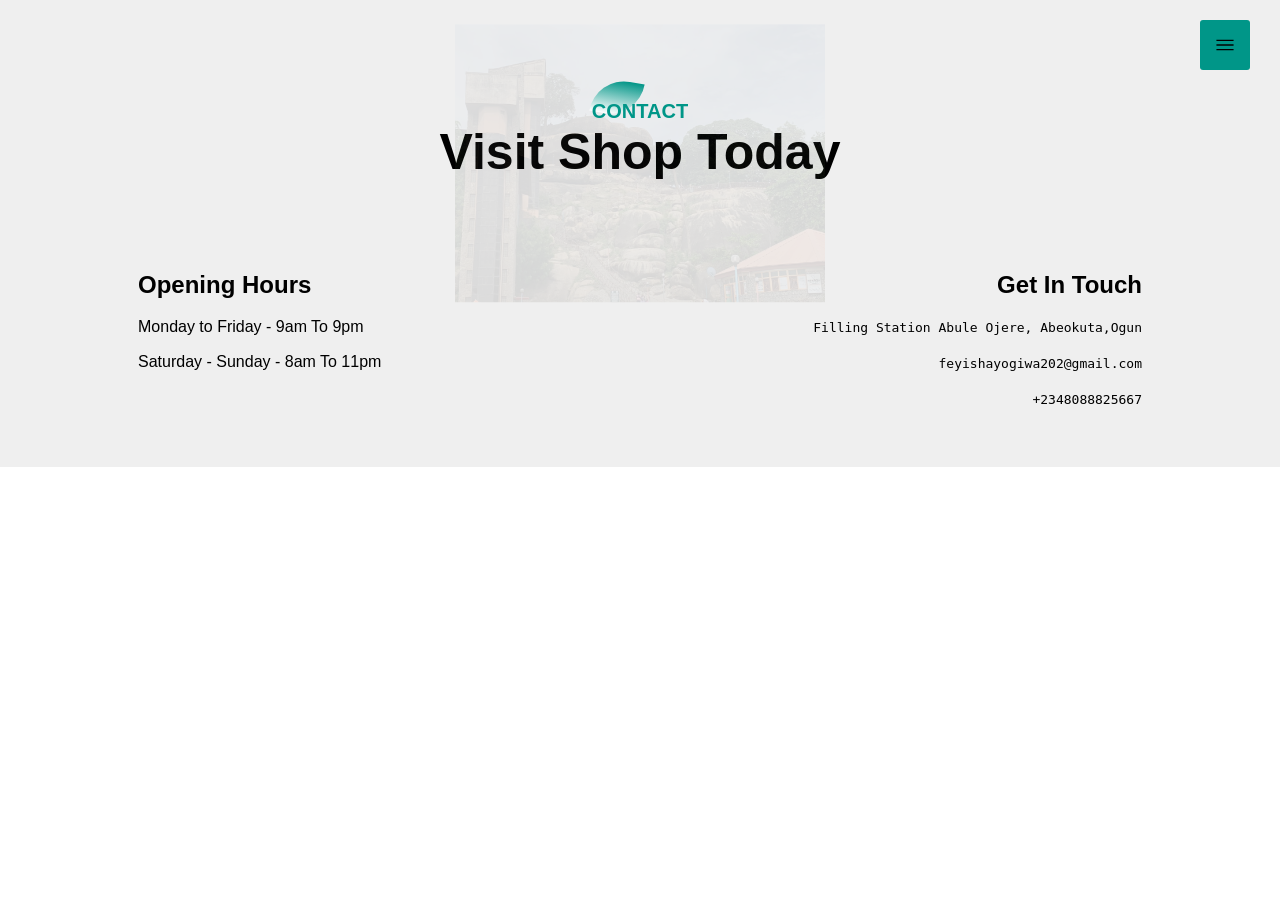
<file: Contact index.html>
<!DOCTYPE html>
<html lang="en">
<head>
    <meta charset="UTF-8">
    <meta name="viewport" content="width=device-width, initial-scale=1.0">
    <title>D.A ACCESSORIES</title>
    <link rel="shortcut icon" href="./Image/DA.png" type="image/x-icon">
    <link rel="stylesheet" href="Contact index.css">
</head>
<body>

    <section id="banner">
        <img src="Image/Coffee.png" class="logo">
      <!---  <div class="logo-text">ROB<span>SON</span></div>   -->
        </section>
        <div id="sideNav">
            <nav>
                <ul>
                    <li><a href="index.html">Home</a></li>
                    <li><a href="photo index.html">Photos</a></li>
                    <li><a href="Services index.html">Services</a></li>
                    <li><a href="Testimonial index.html">Testimonial</a></li>
                </ul>
            </nav>
        </div>
        <div id="menuBtn">
            <img src="Image/icons8-menu-30.png" id="menu">
        </div>
    
    <section id="footer">
        <img src="Image/olumo.jpg" class="footer-img">
        <div class="title-text">
            <p>CONTACT</p>
             <h1>Visit Shop Today</h1>
             </div>

             <div class="Footer-row">
                <div class="footer-left">
                    <h1>Opening Hours <i class='bx bx-time-five'></i></h1>
                    <P>Monday to Friday - 9am To 9pm <i class='bx bx-time-five'></i></h1></P>
                    <p>Saturday - Sunday - 8am To 11pm <i class='bx bxs-calendar-check' ></i></p>
                </div>
                <div class="footer-right">
                    <h1>Get In Touch</h1>
                    <P><a href="Filling Station Abule Ojere, Abeokuta,Ogun"><span>Filling Station Abule Ojere, Abeokuta,Ogun</span></a><i class='bx bxs-edit-location' ></i></P>
                    <P><a href="mailto:feyishayogiwa202@gmail.com"><span>feyishayogiwa202@gmail.com</span></a> <i class='bx bxl-gmail' ></i></P>
                    <P><a href="tel:+2348088825667 "><span>+2348088825667</span></a> <i class='bx bxs-phone-call' ></i></P>
                </div>

             </div>

             <div class="social-links">
                <i class='bx bxl-facebook-circle'></i>
                <a href="https://vm.tiktok.com/ZSHwB5GfrxV6p-wDtCA/"><i class='bx bxl-tiktok'></i></a>
                <i class='bx bxl-instagram'></i>
                <i class='bx bxl-gmail'></i>
                <a href="https://wa.me/2348088825667"><i class='bx bxl-whatsapp'></i></a>
             </div>

    </section>
    <script src="index.js"></script>
</body>
</html>
</file>
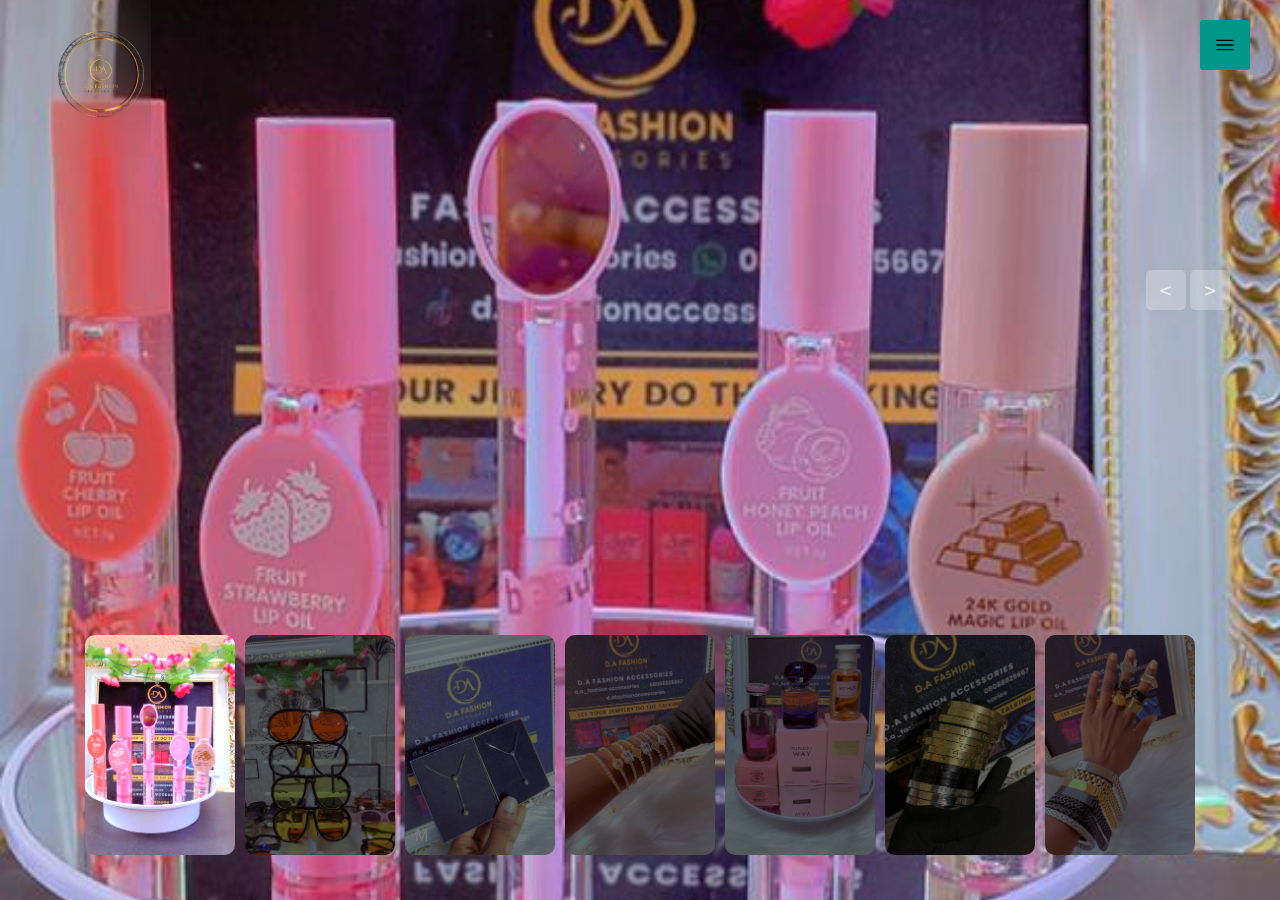
<file: photo index.html>
<!DOCTYPE html>
<html lang="en">
<head>
    <meta charset="UTF-8">
    <meta name="viewport" content="width=device-width, initial-scale=1.0">
    <title>D.A ACCESSORIES</title>
    <link rel="shortcut icon" href="./Image/DA.png" type="image/x-icon">
    <link rel="stylesheet" href="photo index.css">

</head>
<body>
    <header>
        <!--NAV BAR-->
            <section id="banner">
            <img src="Image/DA.png" class="logo">
            <div class="logo-text"><span></span></div>
            </section>
            <div id="sideNav">
                <nav>
                    <ul>
                        <li><a href="index.html">Home</a></li>
                        <li><a href="Services index.html">Services</a></li>
                        <li><a href="Contact index.html">About</a></li>
                    </ul>
                </nav>
            </div>
            <div id="menuBtn">
                <img src="Image/icons8-menu-30.png" id="menu">
            </div>
        <class="search">

        </div>
    </header>
        <!--Slider-->
        <div class="slider">
        <div class="list">
            <div class="item active">
                <img src="Image/J11.jpg">
                <div class="content">
                   <!-- <p>Design</p>
                    <h2>Shaving</h2>
                    <p>Lorem ipsum dolor sit amet consectetur adipisicing elit. Officia est, assumenda molestiae magni atque magnam dolore numquam suscipit minus iure vitae? Quaerat repudiandae facere eaque, ipsam magnam impedit cupiditate aut!</p>
                --> 
                </div>
            </div>
            <div class="item">
                <img src="Image/J5.jpg">
                <div class="content">
                   <!-- <p>Design</p>
                    <h2>After Shaving</h2>
                    <p>Lorem ipsum dolor sit amet consectetur adipisicing elit. Officia est, assumenda molestiae magni atque magnam dolore numquam suscipit minus iure vitae? Quaerat repudiandae facere eaque, ipsam magnam impedit cupiditate aut!</p>
                        -->
                </div>
            </div>
            <div class="item">
                <img src="Image/J7.jpg">
                <div class="content">
                    <!-- <p>Design</p>
                    <h2>Hair Locking</h2>
                    !<p>Lorem ipsum dolor sit amet consectetur adipisicing elit. Officia est, assumenda molestiae magni atque magnam dolore numquam suscipit minus iure vitae? Quaerat repudiandae facere eaque, ipsam magnam impedit cupiditate aut!</p>
                        --> 
                </div>
            </div>

            <div class="item">
                <img src="Image/J9.jpg">
                <div class="content">
                   <!--<p>Design</p>
                    <h2>Hair Locking</h2>
                    <p>Lorem ipsum dolor sit amet consectetur adipisicing elit. Officia est, assumenda molestiae magni atque magnam dolore numquam suscipit minus iure vitae? Quaerat repudiandae facere eaque, ipsam magnam impedit cupiditate aut!</p>
                    --> 
                </div>
            </div>
            
            <div class="item">
                <img src="Image/J8.jpg">
                <div class="content">
                  <!--<p>Design</p>
                    <h2>Hair weaving</h2>
                    <p>Lorem ipsum dolor sit amet consectetur adipisicing elit. Officia est, assumenda molestiae magni atque magnam dolore numquam suscipit minus iure vitae? Quaerat repudiandae facere eaque, ipsam magnam impedit cupiditate aut!</p>
                    --> 
                </div>
            </div>

            <div class="item">
                <img src="Image/J6.jpg">
                <div class="content">
                  <!--<p>Design</p>
                    <h2>Hair weaving</h2>
                    <p>Lorem ipsum dolor sit amet consectetur adipisicing elit. Officia est, assumenda molestiae magni atque magnam dolore numquam suscipit minus iure vitae? Quaerat repudiandae facere eaque, ipsam magnam impedit cupiditate aut!</p>
                    --> 
                </div>
            </div>
            
            <div class="item">
                <img src="Image/J3.jpg">
                <div class="content">
                  <!--<p>Design</p>
                    <h2>Hair weaving</h2>
                    <p>Lorem ipsum dolor sit amet consectetur adipisicing elit. Officia est, assumenda molestiae magni atque magnam dolore numquam suscipit minus iure vitae? Quaerat repudiandae facere eaque, ipsam magnam impedit cupiditate aut!</p>
                    --> 
                </div>
            </div>
            

        </div>
        <!--button arrows-->
        <div class="arrows">
            <button id="prev"><</button>
            <button id="next">></button>
        </div>
        <!--thumbnail-->
        <div class="thumbnail">
        <div class="item active">
            <img src="Image/J11.jpg">
            <div class="content">
             <!---  Shaving -->
            </div>
        </div>
        <div class="item">
            <img src="Image/J5.jpg">
            <div class="content">
              <!-- After Shaving -->
            </div>
        </div>
        <div class="item">
            <img src="Image/J7.jpg">
            <div class="content">
            M<!----   Hair Locking  -->
            </div>
        </div>
        <div class="item">
            <img src="Image/J9.jpg">
            <div class="content">
            <!---    Hair weaving -->
            </div>

        </div>
        <div class="item">
            <img src="Image/J8.jpg">
            <div class="content">
          <!----      Hair weaving  -->
            </div>

        </div>
        <div class="item">
            <img src="Image/J6.jpg">
            <div class="content">
           <!----     Hair weaving  -->
            </div>

             </div>
        <div class="item">
            <img src="Image/J3.jpg">
            <div class="content">
          <!----     Hair weaving -->
            </div>
        </div>
        </div>

        
        
        <script src="photo index.js"></script>
        <script src="index.js"></script>
</body>
</html>
</file>
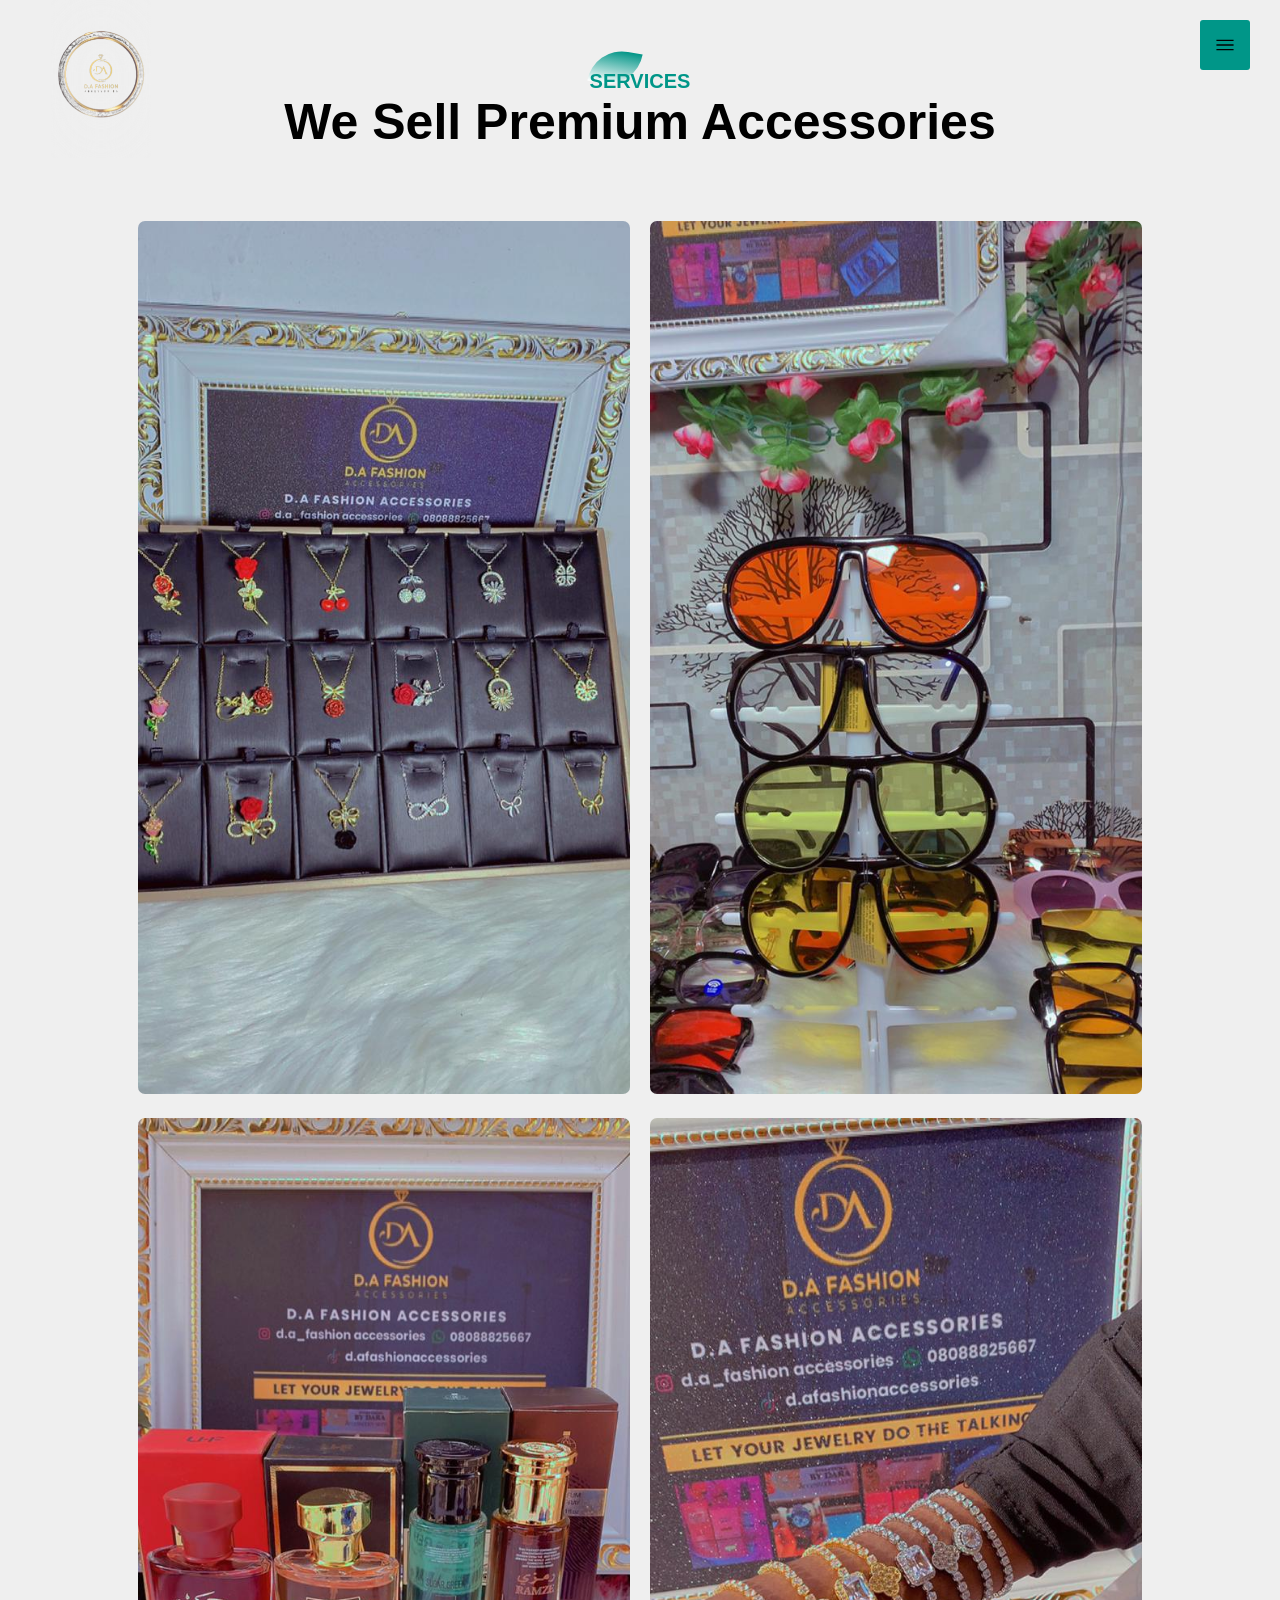
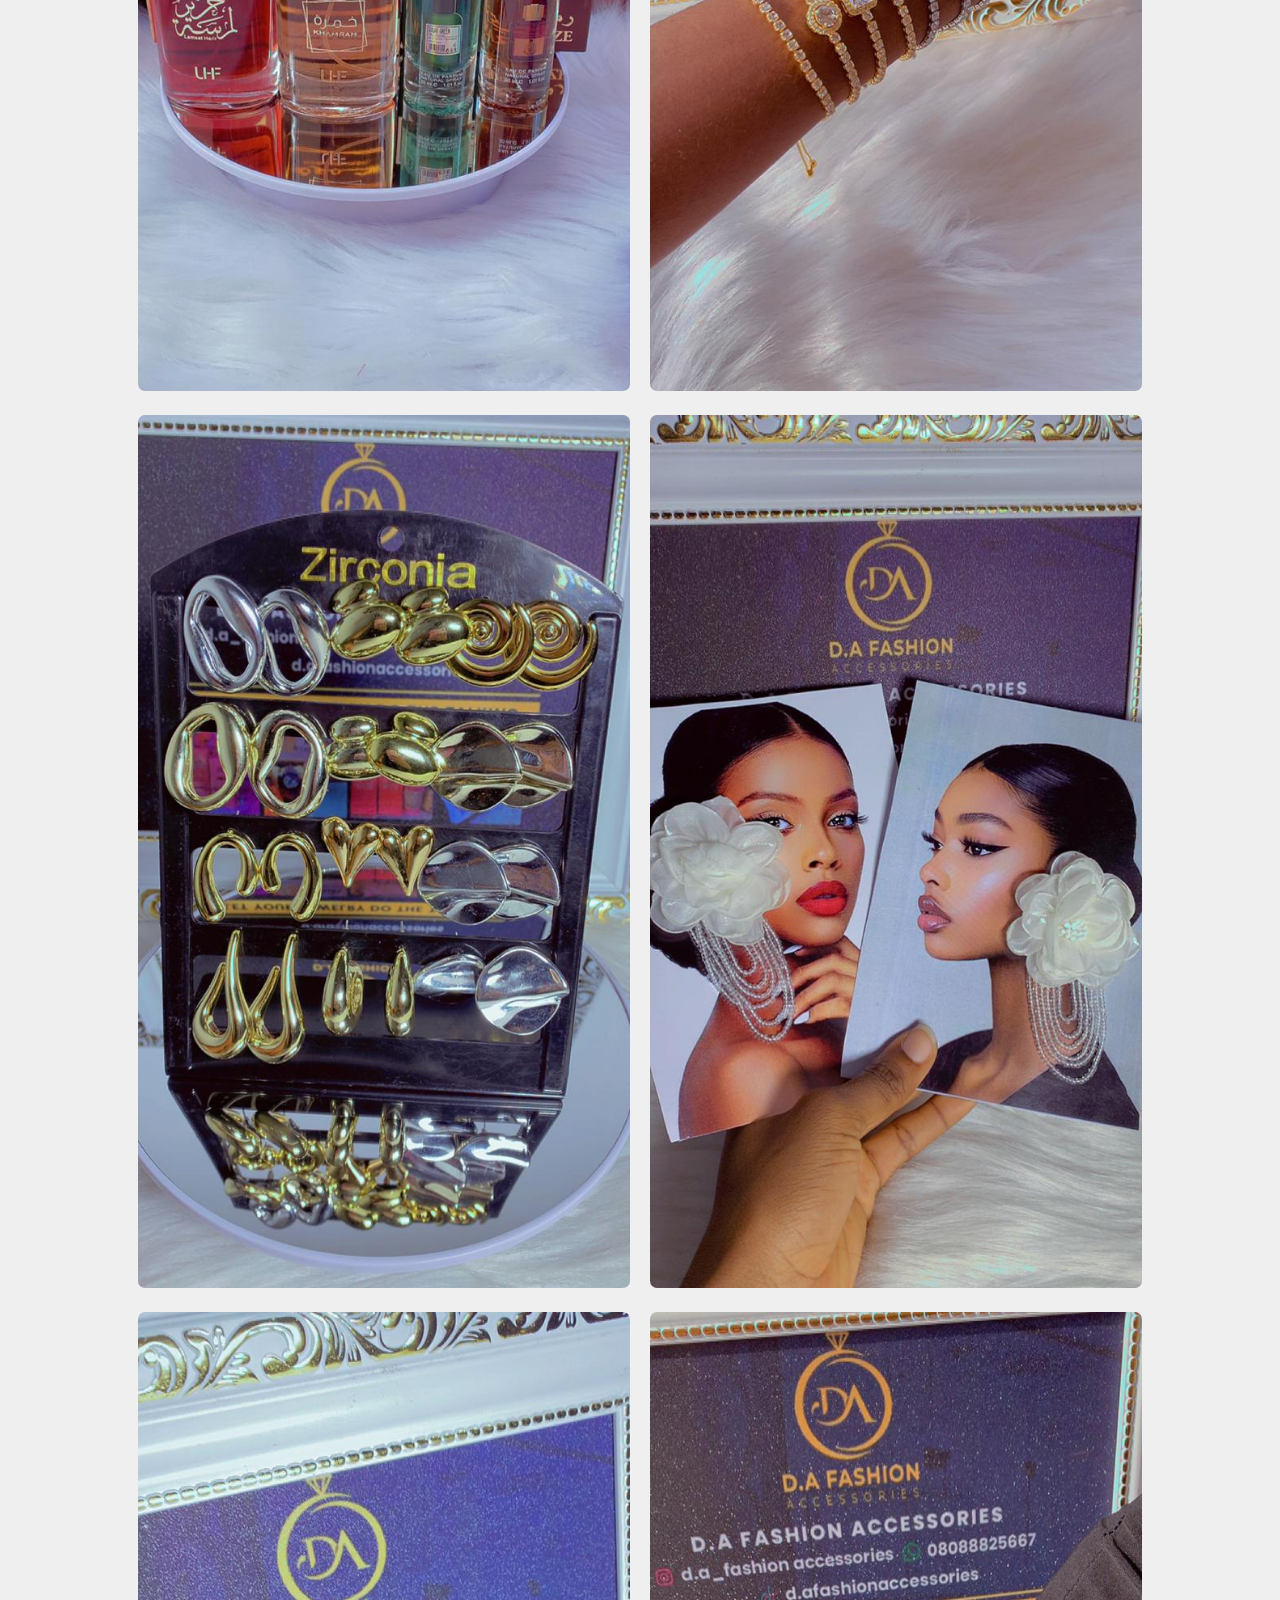
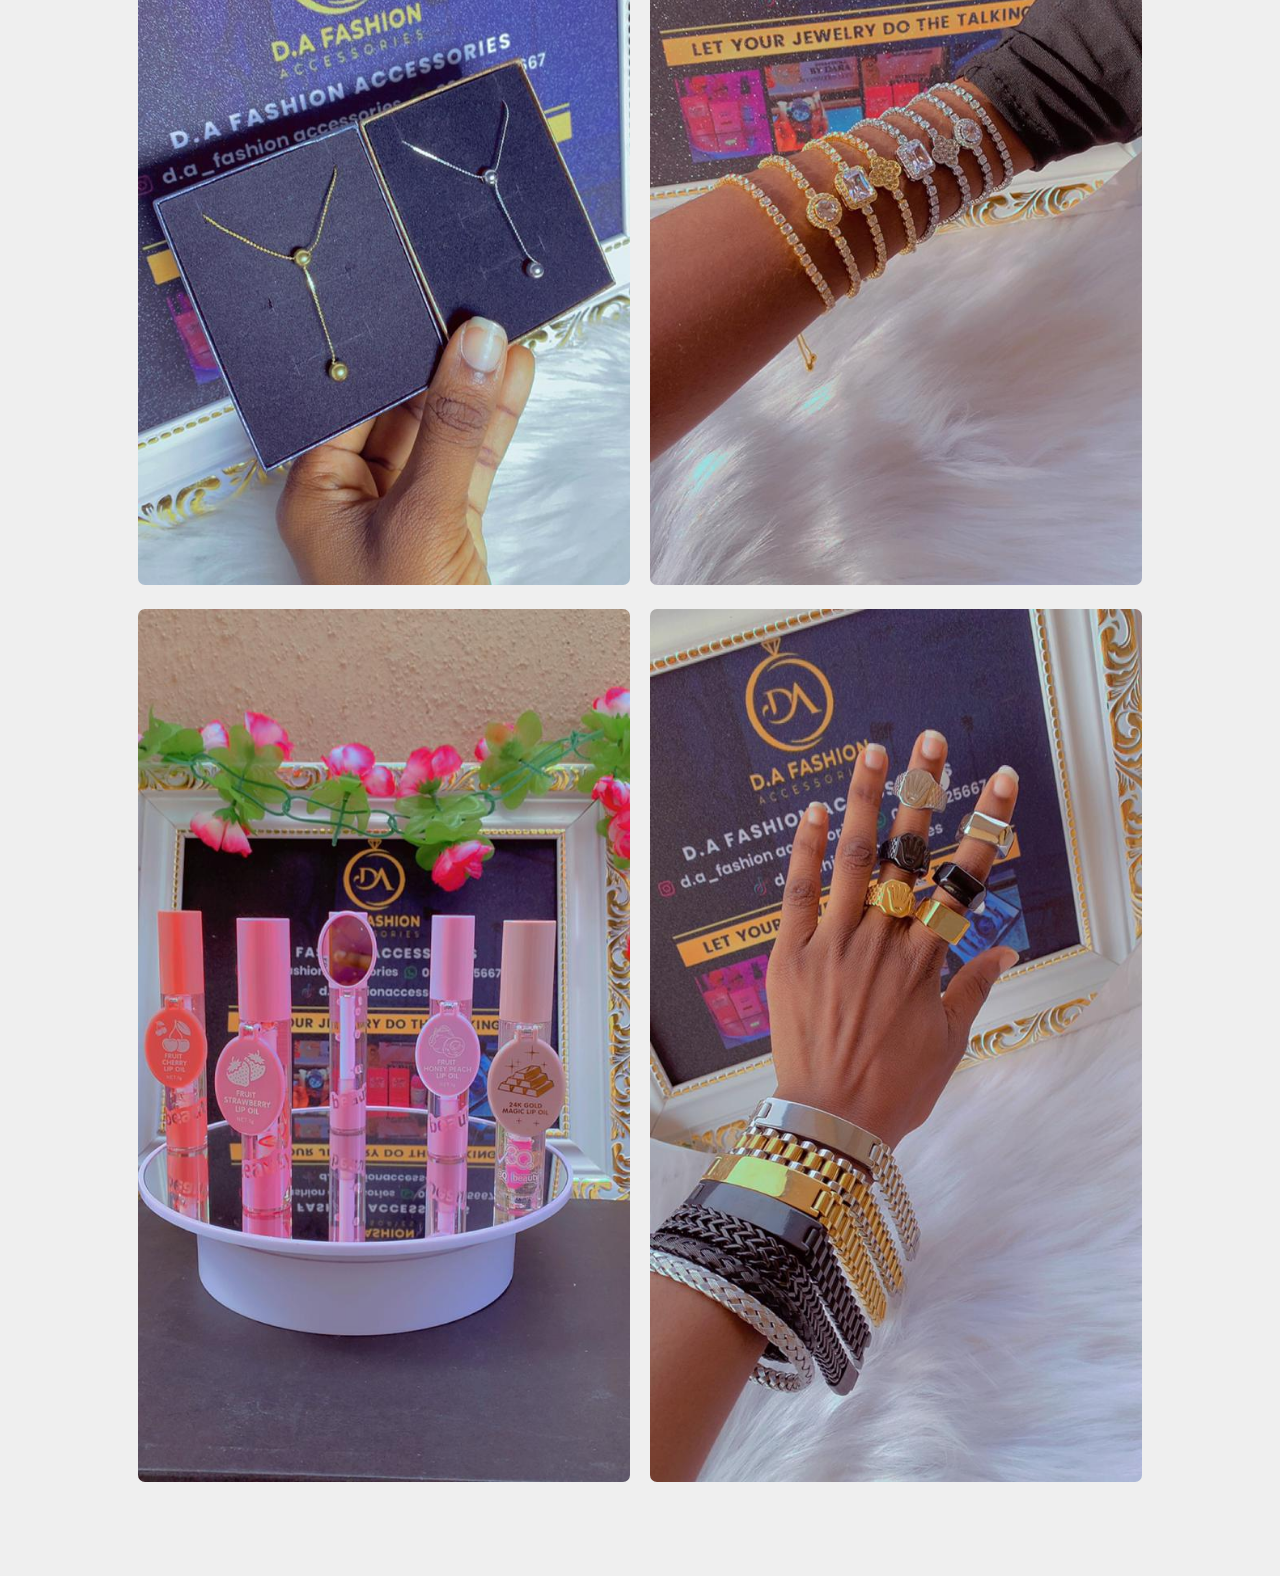
<file: Services index.html>
<!DOCTYPE html>
<html lang="en">
<head>
    <meta charset="UTF-8">
    <meta name="viewport" content="width=device-width, initial-scale=1.0">
    <title>D. A ACCESSORIES</title>
    <link rel="shortcut icon" href="./Image/DA.png" type="image/x-icon">
    <link rel="stylesheet" href="Services index.css">
</head>
<body>
     <section id="banner">
    <img src="Image/DA.png" class="logo">
    <div id="sideNav">
        <nav>
            <ul>
                <li><a href="index.html">Home</a></li>
                <li><a href="photo index.html">Photos</a></li>
                <li><a href="Testimonial index.html">Testimonial</a></li>
                <li><a href="Contact index.html">About</a></li>
            </ul>
        </nav>
    </div>
        <div id="menuBtn">
        <img src="Image/icons8-menu-30.png" id="menu">
    </div>

    <section id="Services">
        <div class="title-text">
        <p>SERVICES</p>
         <h1>We Sell Premium Accessories</h1>
         </div>

         <div class="Service-box">
          <div class="Single-service">
            <img src="Image/J2.jpg">
            <div class="overlay"></div>
            <div class="Service-desc">
              <!--  <h3>Hair Styling</h3>
                <hr>
                <p>Transform Your Look with Stunning Hairstyling At Mikaelson Hair Studio, we believe that beautiful hair is more than just a style—it’s a statement. Our talented stylists are dedicated to creating stunning hairstyles that highlight your unique personality and bring out your natural beauty.</p>
            -->
            </div>
          </div>
          <div class="Single-service">
            <img src="Image/J5.jpg">
            <div class="overlay"></div>
            <div class="Service-desc">
            <!---  <h3>Trim and Cut</h3>
                <hr>
                <p>Why Opt for Our Trims and Cuts? - Meticulous Precision: Every trim and cut is performed with careful attention to detail, delivering a polished and refined look. Diverse Styles: Whether you prefer a sleek and sophisticated look or a trendy and textured style, we offer a variety of options to keep you looking stunning.</p>
            -->
            </div>
          </div>
          <div class="Single-service">
            <img src="Image/J12.jpg">
            <div class="overlay"></div>
            <div class="Service-desc">
           <!----     <h3>After Shaving</h3>
                <hr>
                <p>Radiant and Refreshed After Shaving Experience the ultimate in smooth, radiant skin with our expert shaving services. Our meticulous approach ensures you leave looking and feeling beautifully refreshed, with a clean and polished finish that enhances your natural glow</p>
            -->
            </div>
          </div>
          <div class="Single-service">
            <img src="Image/J9.jpg">
            <div class="overlay"></div>
            <div class="Service-desc">
             <!----   <h3>Hair Control</h3>
                <hr>
                <p>Achieve Perfect Hair Control. Discover the art of flawless hair management with our expert styling tools and techniques. Our image showcases a sleek, well-groomed look that demonstrates precision in hair control, ensuring your style remains impeccable throughout the day.</p>
            -->
            </div>
          </div>
          <div class="Single-service">
            <img src="Image/J1.jpg">
            <div class="overlay"></div>
            <div class="Service-desc">
             <!----   <h3>Hair Control</h3>
                <hr>
                <p>Achieve Perfect Hair Control. Discover the art of flawless hair management with our expert styling tools and techniques. Our image showcases a sleek, well-groomed look that demonstrates precision in hair control, ensuring your style remains impeccable throughout the day.</p>
            -->
            </div>
          </div>
          <div class="Single-service">
            <img src="Image/J4.jpg">
            <div class="overlay"></div>
            <div class="Service-desc">
             <!----   <h3>Hair Control</h3>
                <hr>
                <p>Achieve Perfect Hair Control. Discover the art of flawless hair management with our expert styling tools and techniques. Our image showcases a sleek, well-groomed look that demonstrates precision in hair control, ensuring your style remains impeccable throughout the day.</p>
            -->
            </div>
          </div>
          <div class="Single-service">
            <img src="Image/J7.jpg">
            <div class="overlay"></div>
            <div class="Service-desc">
             <!----   <h3>Hair Control</h3>
                <hr>
                <p>Achieve Perfect Hair Control. Discover the art of flawless hair management with our expert styling tools and techniques. Our image showcases a sleek, well-groomed look that demonstrates precision in hair control, ensuring your style remains impeccable throughout the day.</p>
            -->
            </div>
          </div>
          <div class="Single-service">
            <img src="Image/J9.jpg">
            <div class="overlay"></div>
            <div class="Service-desc">
             <!----   <h3>Hair Control</h3>
                <hr>
                <p>Achieve Perfect Hair Control. Discover the art of flawless hair management with our expert styling tools and techniques. Our image showcases a sleek, well-groomed look that demonstrates precision in hair control, ensuring your style remains impeccable throughout the day.</p>
            -->
            </div>
          </div>
          <div class="Single-service">
            <img src="Image/J11.jpg">
            <div class="overlay"></div>
            <div class="Service-desc">
             <!----   <h3>Hair Control</h3>
                <hr>
                <p>Achieve Perfect Hair Control. Discover the art of flawless hair management with our expert styling tools and techniques. Our image showcases a sleek, well-groomed look that demonstrates precision in hair control, ensuring your style remains impeccable throughout the day.</p>
            -->
            </div>
          </div>
          <div class="Single-service">
            <img src="Image/J3.jpg">
            <div class="overlay"></div>
            <div class="Service-desc">
             <!----   <h3>Hair Control</h3>
                <hr>
                <p>Achieve Perfect Hair Control. Discover the art of flawless hair management with our expert styling tools and techniques. Our image showcases a sleek, well-groomed look that demonstrates precision in hair control, ensuring your style remains impeccable throughout the day.</p>
            -->
            </div>
          </div>
     </div>
    </section>
    <script src="index.js"></script>
</body>
</html>
</file>
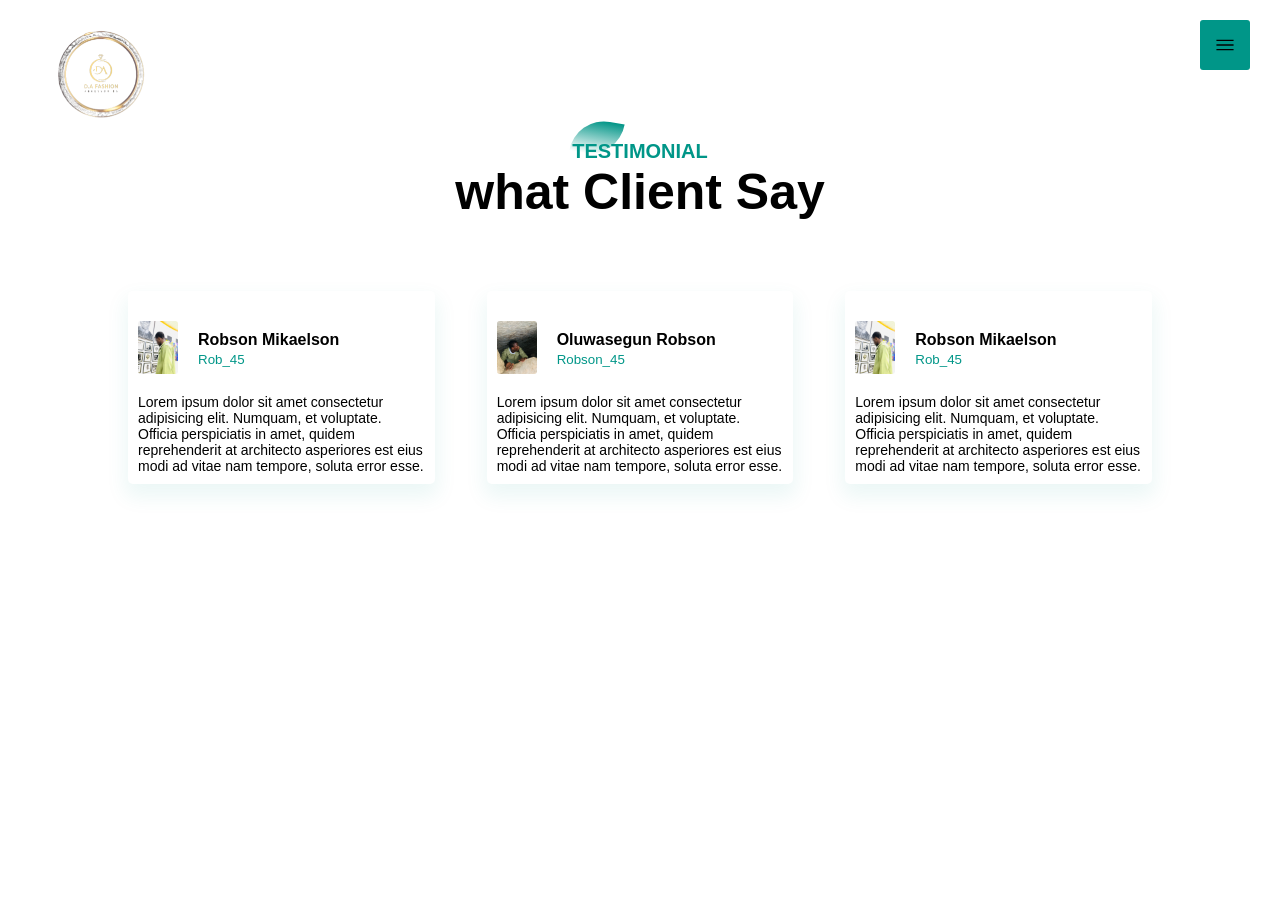
<file: Testimonial index.html>
<!DOCTYPE html>
<html lang="en">
<head>
    <meta charset="UTF-8">
    <meta name="viewport" content="width=device-width, initial-scale=1.0">
    <title>D. A ACCESSORIES</title>
    <link rel="shortcut icon" href="./Image/DA.png" type="image/x-icon">
     <link rel="stylesheet" href="Tesstimonial index.css">
</head>
<body>

    <section id="banner">
        <img src="Image/DA.png" class="logo">
      <!--- <div class="logo-text">ROB<span>SON</span></div>  --> 
        <div id="sideNav">
            <nav>
                <ul>
                    <li><a href="index.html">Home</a></li>
                    <li><a href="photo index.html">Photos</a></li>
                    <li><a href="Services index.html">Services</a></li>
                    <li><a href="Contact index.html">About</a></li>
                </ul>
            </nav>
        </div>
            <div id="menuBtn">
            <img src="Image/icons8-menu-30.png" id="menu">
        </div>

    <section id="testimonial"></section>
        <div class="title-text">
            <p>TESTIMONIAL</p>
             <h1>what Client Say</h1>
             </div>
             <div class="testimonial-row">
                <div class="testimonial-col">
                    <div class="user">
                        <img src="Image/say.jpg">
                        <div class="user-info">
                            <h4>Robson Mikaelson<i class='bx bxl-twitter' ></i></h4>
                            <small>Rob_45</small>
                        </div>
                    </div>
                    <P>Lorem ipsum dolor sit amet consectetur adipisicing elit. Numquam, et voluptate. Officia perspiciatis in amet, quidem reprehenderit at architecto asperiores est eius modi ad vitae nam tempore, soluta error esse.</P>
                </div>
                <div class="testimonial-col">
                    <div class="user">
                        <img src="Image/tell.jpg">
                        <div class="user-info">
                            <h4>Oluwasegun Robson<i class='bx bxl-twitter' ></i></h4>
                            <small>Robson_45</small>
                        </div>
                    </div>
                    <P>Lorem ipsum dolor sit amet consectetur adipisicing elit. Numquam, et voluptate. Officia perspiciatis in amet, quidem reprehenderit at architecto asperiores est eius modi ad vitae nam tempore, soluta error esse.</P>
                </div>
                <div class="testimonial-col">
                    <div class="user">
                        <img src="Image/say.jpg">
                        <div class="user-info">
                            <h4>Robson Mikaelson<i class='bx bxl-twitter' ></i></h4>
                            <small>Rob_45</small>

                        </div>
                    </div>
                    <P>Lorem ipsum dolor sit amet consectetur adipisicing elit. Numquam, et voluptate. Officia perspiciatis in amet, quidem reprehenderit at architecto asperiores est eius modi ad vitae nam tempore, soluta error esse.</P>
                </div>
             </div>
    </section>
    <script src="index.js"></script>
</body>
</html>
</file>
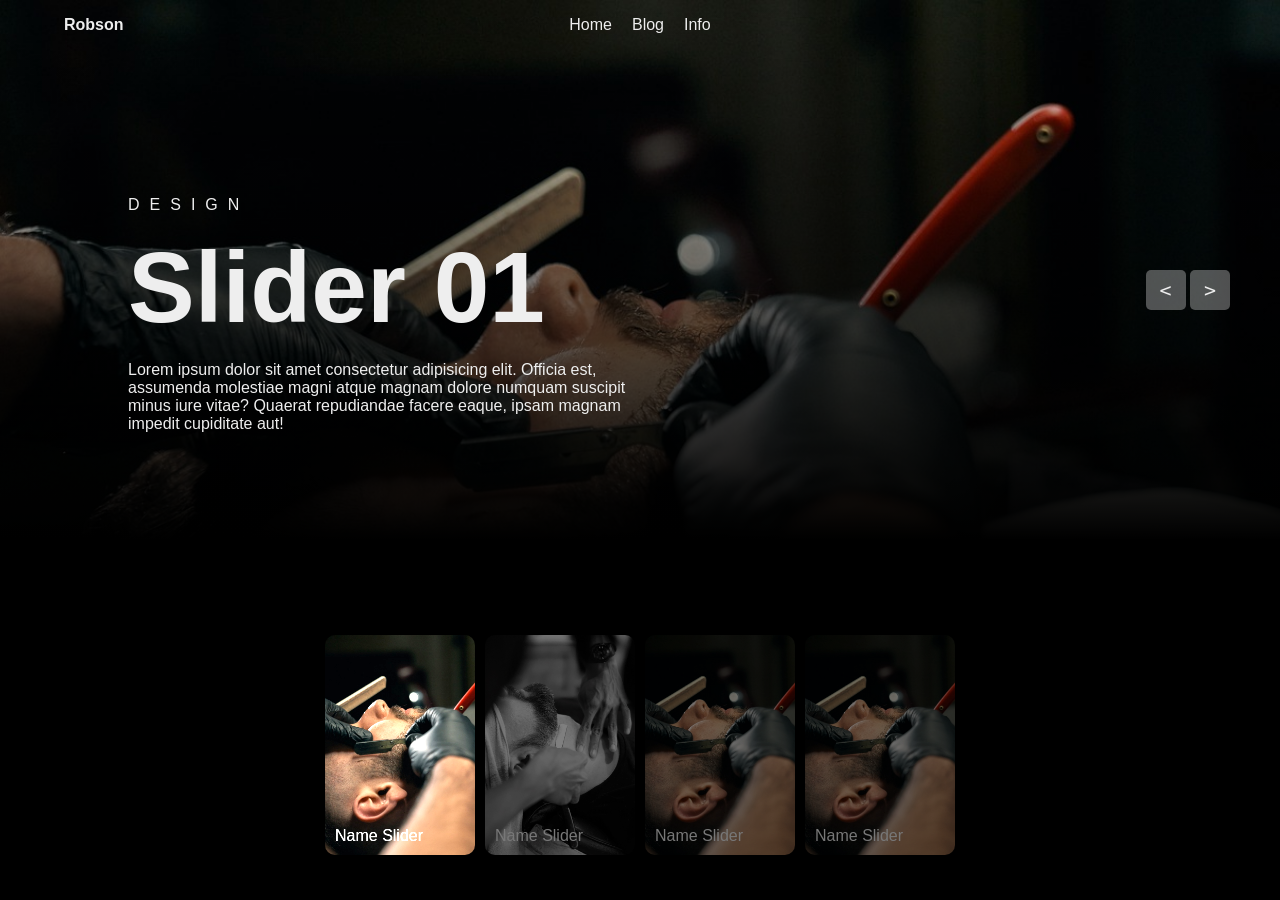
<file: try.html>
<!DOCTYPE html>
<html lang="en">
<head>
    <meta charset="UTF-8">
    <meta name="viewport" content="width=device-width, initial-scale=1.0">
    <title>Document</title>
    <link rel="stylesheet" href="try.css">
</head>
<body>
    <header>
        <!--NAV BAR-->
        <div class="logo">Robson</div>
        <ul class="menu">
            <li>Home</li>
            <li>Blog</li>
            <li>Info</li>
        </ul>
        <div class="search">

        </div>
    </header>
        <!--Slider-->
        <div class="slider">
        <div class="list">
            <div class="item active">
                <img src="Image/barber.jpg">
                <div class="content">
                    <p>Design</p>
                    <h2>Slider 01</h2>
                    <p>Lorem ipsum dolor sit amet consectetur adipisicing elit. Officia est, assumenda molestiae magni atque magnam dolore numquam suscipit minus iure vitae? Quaerat repudiandae facere eaque, ipsam magnam impedit cupiditate aut!</p>

                </div>
            </div>
            <div class="item">
                <img src="Image/t.jpg">
                <div class="content">
                    <p>Design</p>
                    <h2>Slider 01</h2>
                    <p>Lorem ipsum dolor sit amet consectetur adipisicing elit. Officia est, assumenda molestiae magni atque magnam dolore numquam suscipit minus iure vitae? Quaerat repudiandae facere eaque, ipsam magnam impedit cupiditate aut!</p>

                </div>
            </div>
            <div class="item">
                <img src="Image/trim and cut.jpg">
                <div class="content">
                    <p>Design</p>
                    <h2>Slider 01</h2>
                    <p>Lorem ipsum dolor sit amet consectetur adipisicing elit. Officia est, assumenda molestiae magni atque magnam dolore numquam suscipit minus iure vitae? Quaerat repudiandae facere eaque, ipsam magnam impedit cupiditate aut!</p>

                </div>
            </div>
            <div class="item">
                <img src="Image/false.jpg">
                <div class="content">
                    <p>Design</p>
                    <h2>Slider 01</h2>
                    <p>Lorem ipsum dolor sit amet consectetur adipisicing elit. Officia est, assumenda molestiae magni atque magnam dolore numquam suscipit minus iure vitae? Quaerat repudiandae facere eaque, ipsam magnam impedit cupiditate aut!</p>

                </div>
            </div>
        </div>
        <!--button arrows-->
        <div class="arrows">
            <button id="prev"><</button>
            <button id="next">></button>
        </div>
        <!--thumbnail-->
        <div class="thumbnail">
        <div class="item active">
            <img src="Image/barber.jpg">
            <div class="content">
                Name Slider
            </div>
        </div>
        <div class="item">
            <img src="Image/t.jpg">
            <div class="content">
                Name Slider
            </div>
        </div>
        <div class="item">
            <img src="Image/barber.jpg">
            <div class="content">
                Name Slider
            </div>
        </div>
        <div class="item">
            <img src="Image/barber.jpg">
            <div class="content">
                Name Slider
            </div>
        </div>
        </div>
            
        <script src="try.js"></script>
</body>
</html>
</file>
<file: Contact index.css>
*{
    margin: 0;
    padding: 0;
    font-family: 'Trebuchet MS', Arial, sans-serif;
    text-decoration: none;
}
:root{
    --text-color:#5c02f7;
    --bg-color: #000;
    --main-color: #ffa343;
}
span{
    color: var(--main-color);
    font-family: Cambria, Cochin, Georgia, Times, 'Times New Roman', serif;
}  
.logo{
    width: 100px;
    position: fixed;
    top: 0%;
    left: 4%;
    background: transparent;
    padding: auto;
    display: grid;
    opacity: 60%;
    backdrop-filter: blur(35px);
}
.logo-text{
    width: 140px;
    position:fixed;
    top: 11%;
    left: 4%;
    background: transparent;
    font-size: 30px;
    color: var(--text-color);
    font-weight: 700;
    display:flexbox;
    padding: auto;
    opacity: 60%;
    backdrop-filter: blur(35px);
}
#sideNav{
    width: 250px;
    height: 100vh;
    position: fixed;
    right: -250px;
    top: 0;
    background: #009688;
    z-index: 2;
    transition: 0.5s;
}
nav ul li{
    list-style: none;
    margin: 40px 20px;

}
nav ul li a{
    text-decoration: none;
    color: #fff;
    line-height: 9.0;
    letter-spacing: 2px;
}
nav ul li a:hover{
    color: black;
}
#menuBtn{
    width: 50px;
    height: 50px;
    background: #009688;
    text-align: center;
    position: fixed;
    right: 30px;
    top: 20px;
    border-radius: 3px;
    z-index: 3;
    cursor: pointer;
}
#menuBtn img{
    width: 20px;
    margin-top: 15px;
}
@media screen and (max-width:770px){
    .banner-text h1{
        font-size: 100px;
    }
    .banner-btn a{
        display: block;
        margin: 20px auto;
    }
    .logo{
        bottom: 30%;
    }
    .logo-text{
        font-size: 20px;
        margin-top: 10px;
        align-content: center;
        margin-right: 10px;
    }
    }

    .title-text{
        text-align: center;
        padding-bottom: 70px;
    }
    .title-text p{
        margin: auto;
        font-size: 20px;
        color: #009688;
        font-weight: bold;
        position: relative;
        z-index: 1;
        display: inline-block;
    }
    .title-text p::after{
        content: '';
        width: 50px;
        height: 35px;
        background: linear-gradient(#019587,#fff);
        position: absolute;
        top: -20px;
        left: 0;
        z-index: -1;
        transform: rotate(10deg);
        border-top-left-radius: 35px;
        border-bottom-right-radius: 35px;
    }
    .title-text h1{
        font-size: 50px;
    }
    @media screen and (max-width:770px){
        .title-text h1{
            font-size: 50px;
        }
    }
    #footer{
        padding: 100px 0 20px;
        background: #efefef;
        position: relative;
    }
    
    .Footer-row{
        width: 80%;
        margin: 0 auto;
        display: flex;
        justify-content: space-between;
        flex-wrap: wrap;
    }
    .footer-left, .footer-right{
        flex-basis: 45%;
        padding: 10px;
        margin-bottom: 20px;
    }
    .footer-right{
        text-align: right;
    }
    .Footer-row h1{
        margin: 10px 0;
    }
    .Footer-row p{
        line-height: 35px;
    }

    .Footer-row p span{
        color: black;
        font-family: monospace;
    }

    .footer-img{
        max-width: 370px;
        opacity: 0.1;
        position: absolute;
        left: 50%;
        top: 35%;
        transform: translate(-50%, -50%);
    }
    .social-links{
        text-align: center;
    }
    .social-links .ri{
        height: 40px;
        width: 40px;
        font-size: 20px;
        line-height: 40px;
        border: 1px solid #009688;
        margin: 40px 5px 0;
        color: #009688;
        cursor: pointer;
        transition: .5s;
    }
    .social-links .ri:hover{
        background: #009688;
        color: #fff;
        transform: translateY(-7px);
    }
    .social-links p{
        font-size: 12px;
        margin-top: 20px;
    }
    @media screen and (max-width:770px){
        .footer-left, .footer-right{
            flex-basis: 100%;
            font-size: 14px;
        }
        .footer-img{
            top: 25%;
        }
    }
</file>
<file: photo index.css>
:root{
    --text-color:#5c02f7;
    --bg-color: #000;
    --main-color: #ffa343;
}
span{
    color: var(--main-color);
    font-family: Cambria, Cochin, Georgia, Times, 'Times New Roman', serif;
}  
.logo{
    width: 100px;
    position: fixed;
    top: 0%;
    left: 4%;
    background: transparent;
    padding: auto;
    display: grid;
    opacity: 60%;
    backdrop-filter: blur(35px);
}
.logo-text{
    width: 140px;
    position:fixed;
    top: 11%;
    left: 4%;
    background: transparent;
    font-size: 30px;
    color: var(--text-color);
    font-weight: 700;
    display:flexbox;
    padding: auto;
    opacity: 60%;
    backdrop-filter: blur(35px);
}

#sideNav{
    width: 250px;
    height: 100vh;
    position: fixed;
    right: -250px;
    top: 0;
    background: #009688;
    z-index: 2;
    transition: 0.5s;
}
nav ul li{
    list-style: none;
    margin: 70px 20px;

}
nav ul li a{
    text-decoration: none;
    color: #fff;
    line-height: 8.0;
    letter-spacing: 5px;
}
nav ul li a:hover{
    color: black;
}
#menuBtn{
    width: 50px;
    height: 50px;
    background: #009688;
    text-align: center;
    position: fixed;
    right: 30px;
    top: 20px;
    border-radius: 3px;
    z-index: 3;
    cursor: pointer;
}
#menuBtn img{
    width: 20px;
    margin-top: 15px;
}
@media screen and (max-width:770px){
    .banner-text h1{
        font-size: 44px;
    }
    .banner-btn a{
        display: block;
        margin: 20px auto;
    }
    .logo{
        bottom: 30%;
    }
    .logo-text{
        font-size: 20px;
        margin-top: 10px;
        align-content: center;
        margin-right: 10px;
    }
    }
    body{
        font-family: 'Arial Narrow Bold', sans-serif;
        margin: 0;
        background-color: black;
        color: #eee;
    }
    svg{
        width: 25px;
    }
    header{
        width: 1200px;
        max-width: 90%;
        margin: auto;
        display: grid;
        grid-template-columns: 50px 1fr 50px;
        grid-template-rows: 50px;
        justify-content: center;
        align-items: center;
        position: relative;
        z-index: 100;
    }
    header .logo{
        font-weight: bold;
    }
    
    header .menu{
        padding: 0;
        margin: 0;
        list-style: none;
        display: flex;
        justify-content: center;
        gap: 20px;
        font-weight: 500;
    
    }
    
    .slider{
        height: 100vh;
        margin-top: -50px;
        position: relative;
    }
    
    .slider .list .item{
        position: absolute;
        inset: 0 0 0 0;
        overflow: hidden;
        transition: 0.5s;
        opacity: 0;
        transition: 0.5s;
    }
    .slider .list .item img{
        width: 100%;
        height: 100%;
        object-fit: cover;
    }
    .slider .list .item::after{
        content: '';
        width: 100%;
        height: 100%;
        position: absolute;
        left: 0;
        bottom: 0;
    }
    .slider .list .item .content{
        position: absolute;
        left: 10%;
        top: 20%;
        width: 500px;
        max-width: 80%;
        z-index: 1;
    }
    .slider .list .item .content p:nth-child(1){
        text-transform: uppercase;
        letter-spacing: 10px;
    }
    .slider .list .item .content h2{
        font-size: 100px;
        margin: 0;
    }
    .slider .list .item.active{
        opacity: 1;
        z-index: 10;
    }
    @keyframes showContent {
        to{
            transform: translateY(0);
            filter: blur(0);
            opacity: 1;
            }
        }
    .slider .list .item.active p:nth-child(1),
    .slider .list .item.active h2,
    .slider .list .item.active p:nth-child(3){
        transform: translateY(30px);
        filter: blur(20px);
        opacity: 0;
        animation: showContent .5s .7s ease-in-out 1 forwards;
        
    }
    .slider .list .item.active h2{
        animation-delay: 1s;
    }
    .slider .list .item.active p:nth-child(3){
        animation-delay: 1.3s;
    }
    .arrows{
        position: absolute;
        top: 30%;
        right: 50px;
       z-index: 100;
    }
    .arrows button{
        background-color: #eee5;
        border: none;
        font-family: monospace;
        width: 40px;
        height: 40px;
        border-radius: 5px;
        font-size: x-large;
        color: #eee;
        transition: .5s;
    }
    .arrows button:hover{
        background-color: #eee;
        color: black;
    }
    
    .thumbnail{
       position: absolute;
       bottom: 15px;
        z-index: 11;
        display: flex;
        gap: 10px;
        width: 100%;
        height: 250px;
        padding: 0 50px;
        box-sizing: border-box;
        overflow: auto;
        justify-content: center;
    }
    .thumbnail::-webkit-scrollbar{
        width: 0;
    }
    
    .thumbnail .item{
        width: 150px;
        height: 220px;
        filter: brightness(.5);
        transition: .5s;
        flex-shrink: 0;
    }
    .thumbnail .item img{
        width: 100%;
        height: 100%;
        object-fit: cover;
        border-radius: 10px;
    }
    .thumbnail .item.active{
        filter: brightness(1.5);
    }
    .thumbnail .item .content{
        position: absolute;
        inset: auto 10px 10px 10px;
    }
    @media screen and (max-width: 679px){
        .thumbnail{
            justify-content: start;
            bottom: -50px;
        }
        .slider .list .item .content h2{
            font-size: 60px;
        }
        .arrows{
            top: 15%;
          
        }
        .slider .list .item.active p:nth-child(3){
            font-size: 75%;
        }
    }
</file>
<file: Services index.css>
*{
    margin: 0;
    padding: 0;
    font-family: 'Trebuchet MS', Arial, sans-serif;
}
:root{
    --text-color:#5c02f7;
    --bg-color: #000;
    --main-color: #ffa343;
}
span{
    color: var(--main-color);
    font-family: Cambria, Cochin, Georgia, Times, 'Times New Roman', serif;
}  
.logo{
    width: 100px;
    position: fixed;
    top: 0%;
    left: 4%;
    background: transparent;
    padding: auto;
    display: grid;
    opacity: 60%;
    backdrop-filter: blur(35px);
}
.logo-text{
    width: 140px;
    position:fixed;
    top: 11%;
    left: 4%;
    background: transparent;
    font-size: 30px;
    color: var(--text-color);
    font-weight: 700;
    display:flexbox;
    padding: auto;
    opacity: 60%;
    backdrop-filter: blur(35px);
}
#sideNav{
    width: 250px;
    height: 100vh;
    position: fixed;
    right: -250px;
    top: 0;
    background: #009688;
    z-index: 2;
    transition: 0.5s;
}
nav ul li{
    list-style: none;
    margin: 80px 25px;

}
nav ul li a{
    text-decoration: none;
    color: #fff;
    line-height: 6.0;
    letter-spacing: 2px;
}
nav ul li a:hover{
    color: black;
}
#menuBtn{
    width: 50px;
    height: 50px;
    background: #009688;
    text-align: center;
    position: fixed;
    right: 30px;
    top: 20px;
    border-radius: 3px;
    z-index: 3;
    cursor: pointer;
}
#menuBtn img{
    width: 20px;
    margin-top: 15px;
}
@media screen and (max-width:770px){
    .banner-text h1{
        font-size: 100px;
    }
    .banner-btn a{
        display: block;
        margin: 20px auto;
    }
    .logo{
        bottom: 30%;
    }
    .logo-text{
        font-size: 20px;
        margin-top: 10px;
        align-content: center;
        margin-right: 10px;
    }
    }

    .title-text{
        text-align: center;
        padding-bottom: 70px;
    }
    .title-text p{
        margin: auto;
        font-size: 20px;
        color: #009688;
        font-weight: bold;
        position: relative;
        z-index: 1;
        display: inline-block;
    }
    .title-text p::after{
        content: '';
        width: 50px;
        height: 35px;
        background: linear-gradient(#019587,#fff);
        position: absolute;
        top: -20px;
        left: 0;
        z-index: -1;
        transform: rotate(10deg);
        border-top-left-radius: 35px;
        border-bottom-right-radius: 35px;
    }
    .title-text h1{
        font-size: 50px;
    }
    @media screen and (max-width:770px){
        .title-text h1{
            font-size: 50px;
        }
    }
        
#Services{
    width: 100%;
    padding: 70px 0;
    background: #efefef;
}
.Service-box{
    width: 80%;
    display: flex;
    flex-wrap: wrap;
    justify-content: space-around;
    margin: auto;
}
.Single-service{
    flex-basis: 48%;
    text-align: center;
    color: #fff;
    border-radius: 7px;
    margin-bottom: 20px;
    position: relative;
}
.Single-service img{
    width: 100%;
    border-radius: 7px;
}
.overlay{
    width: 100%;
    height: 100%;
    position: absolute;
    top: 0;
    border-radius: 7px;
    cursor: pointer;
    background: linear-gradient(rgba(0,0,0,0.5),#009688);
    opacity: 0;
    transition: 1s;
}
.Single-service:hover .overlay{
    opacity: 1;
}
.Service-desc{
    width: 80%;
    position: absolute;
    bottom: 0;
    opacity: 0;
    transform: translateX(-50);
    text-align: center;
    left: 10%;
    transition: 1s;
}
hr{
    background: #fff;
    height: 2px;
    border: 0;
    margin: 15px auto;
    width: 60%;
}
.Service-desc p{
    font-size: 14px;
}
.Single-service:hover .Service-desc{
    bottom: 40%;
    opacity: 1;
}

@media screen and (max-width:770px){
    .Single-service{
        flex-basis: 100%;
        margin-bottom: 30px;
    }
    .Service-desc p{
        font-size: 10px;
        margin-bottom: -30px; 
    }
    .Single-service:hover .Service-desc{
        bottom: 25% !important;
    }
    
}
</file>
<file: Tesstimonial index.css>
*{
    margin: 0;
    padding: 0;
    font-family: 'Trebuchet MS', Arial, sans-serif;
}
:root{
    --text-color:#5c02f7;
    --bg-color: #000;
    --main-color: #ffa343;
}
span{
    color: var(--main-color);
    font-family: Cambria, Cochin, Georgia, Times, 'Times New Roman', serif;
}  
.logo{
    width: 100px;
    position: fixed;
    top: 0%;
    left: 4%;
    background: transparent;
    padding: auto;
    display: grid;
    opacity: 60%;
    backdrop-filter: blur(35px);
}
.logo-text{
    width: 140px;
    position:fixed;
    top: 11%;
    left: 4%;
    background: transparent;
    font-size: 30px;
    color: var(--text-color);
    font-weight: 700;
    display:flexbox;
    padding: auto;
    opacity: 60%;
    backdrop-filter: blur(35px);
}
#sideNav{
    width: 250px;
    height: 100vh;
    position: fixed;
    right: -250px;
    top: 0;
    background: #009688;
    z-index: 2;
    transition: 0.5s;
}
nav ul li{
    list-style: none;
    margin: 30px 40px;

}
nav ul li a{
    text-decoration: none;
    color: #fff;
    line-height: 9.0;
    letter-spacing: 2px;
}
nav ul li a:hover{
    color: black;
}
#menuBtn{
    width: 50px;
    height: 50px;
    background: #009688;
    text-align: center;
    position: fixed;
    right: 30px;
    top: 20px;
    border-radius: 3px;
    z-index: 3;
    cursor: pointer;
}
#menuBtn img{
    width: 20px;
    margin-top: 15px;
}
@media screen and (max-width:770px){
    .banner-text h1{
        font-size: 44px;
    }
    .banner-btn a{
        display: block;
        margin: 20px auto;
    }
    .logo{
        bottom: 30%;
    }
    .logo-text{
        font-size: 20px;
        margin-top: 10px;
        align-content: center;
        margin-right: 10px;
    }
    }


#feature{
    width: 100%;
    padding: 70px 0;
}
.title-text{
    text-align: center;
    padding-bottom: 70px;
}
.title-text p{
    margin: auto;
    font-size: 20px;
    color: #009688;
    font-weight: bold;
    position: relative;
    z-index: 1;
    display: inline-block;
}
.title-text p::after{
    content: '';
    width: 50px;
    height: 35px;
    background: linear-gradient(#019587,#fff);
    position: absolute;
    top: -20px;
    left: 0;
    z-index: -1;
    transform: rotate(10deg);
    border-top-left-radius: 35px;
    border-bottom-right-radius: 35px;
}
.title-text h1{
    font-size: 50px;
}
@media screen and (max-width:770px){
    .title-text h1{
        font-size: 50px;
    }
    .features{
        flex-basis: 100%;
    }
    .features-img{
        flex-basis: 100%;
    }
    .features-img img{
        width: 100%;
    }
}
#testimonial{
    width: 100%;
    padding: 70px 0;
}
.testimonial-row{
    width: 80%;
    margin: auto;
    display: flex;
    justify-content: space-between;
    align-items: flex-start;
    flex-wrap: wrap;
}
.testimonial-col{
    flex-basis: 28%;
    padding: 10px;
    margin-bottom: 30px;
    border-radius: 5px;
    box-shadow: 0 10px 20px 3px #00968814;
    cursor: pointer;
    transition: ease-in 0.5s;
}
.testimonial-col p{
    font-size: 14px;
}
.user{
    display: flex;
    align-items: center;
    margin: 20px 0;

}
.user img{
    width: 40px;
    margin-right: 20px;
    border-radius: 3px;
}
.user-info .bx{
    margin-left: 10px;
    color: #27c0ff;
    font-size: 20px;
}
.user-info small{
    color: #009688;
}
.testimonial-col:hover{
    transform: translateY(-7px);
}


@media screen and (max-width:770px){
    .testimonial-col{
        flex-basis: 100%;
    } 
}
</file>
<file: try.css>
body{
    font-family: 'Arial Narrow Bold', sans-serif;
    margin: 0;
    background-color: black;
    color: #eee;
}
svg{
    width: 25px;
}
header{
    width: 1200px;
    max-width: 90%;
    margin: auto;
    display: grid;
    grid-template-columns: 50px 1fr 50px;
    grid-template-rows: 50px;
    justify-content: center;
    align-items: center;
    position: relative;
    z-index: 100;
}
header .logo{
    font-weight: bold;
}

header .menu{
    padding: 0;
    margin: 0;
    list-style: none;
    display: flex;
    justify-content: center;
    gap: 20px;
    font-weight: 500;

}

.slider{
    height: 100vh;
    margin-top: -50px;
    position: relative;
}

.slider .list .item{
    position: absolute;
    inset: 0 0 0 0;
    overflow: hidden;
    transition: 0.5s;
    opacity: 0;
    transition: 0.5s;
}
.slider .list .item img{
    width: 100%;
    height: 100%;
    object-fit: cover;
}
.slider .list .item::after{
    content: '';
    width: 100%;
    height: 100%;
    position: absolute;
    left: 0;
    bottom: 0;
    background-image: linear-gradient(to top, #000 40%, transparent);
}
.slider .list .item .content{
    position: absolute;
    left: 10%;
    top: 20%;
    width: 500px;
    max-width: 80%;
    z-index: 1;
}
.slider .list .item .content p:nth-child(1){
    text-transform: uppercase;
    letter-spacing: 10px;
}
.slider .list .item .content h2{
    font-size: 100px;
    margin: 0;
}
.slider .list .item.active{
    opacity: 1;
    z-index: 10;
}
@keyframes showContent {
    to{
        transform: translateY(0);
        filter: blur(0);
        opacity: 1;
        }
    }
.slider .list .item.active p:nth-child(1),
.slider .list .item.active h2,
.slider .list .item.active p:nth-child(3){
    transform: translateY(30px);
    filter: blur(20px);
    opacity: 0;
    animation: showContent .5s .7s ease-in-out 1 forwards;
    
}
.slider .list .item.active h2{
    animation-delay: 1s;
}
.slider .list .item.active p:nth-child(3){
    animation-delay: 1.3s;
}
.arrows{
    position: absolute;
    top: 30%;
    right: 50px;
   z-index: 100;
}
.arrows button{
    background-color: #eee5;
    border: none;
    font-family: monospace;
    width: 40px;
    height: 40px;
    border-radius: 5px;
    font-size: x-large;
    color: #eee;
    transition: .5s;
}
.arrows button:hover{
    background-color: #eee;
    color: black;
}

.thumbnail{
   position: absolute;
   bottom: 15px;
    z-index: 11;
    display: flex;
    gap: 10px;
    width: 100%;
    height: 250px;
    padding: 0 50px;
    box-sizing: border-box;
    overflow: auto;
    justify-content: center;
}
.thumbnail::-webkit-scrollbar{
    width: 0;
}

.thumbnail .item{
    width: 150px;
    height: 220px;
    filter: brightness(.5);
    transition: .5s;
    flex-shrink: 0;
}
.thumbnail .item img{
    width: 100%;
    height: 100%;
    object-fit: cover;
    border-radius: 10px;
}
.thumbnail .item.active{
    filter: brightness(1.5);
}
.thumbnail .item .content{
    position: absolute;
    inset: auto 10px 10px 10px;
}
@media screen and (max-width: 679px){
    .thumbnail{
        justify-content: start;
        bottom: -10px;
    }
    .slider .list .item .content h2{
        font-size: 60px;
    }
    .arrows{
        top: 10%;
    }
}
</file>
